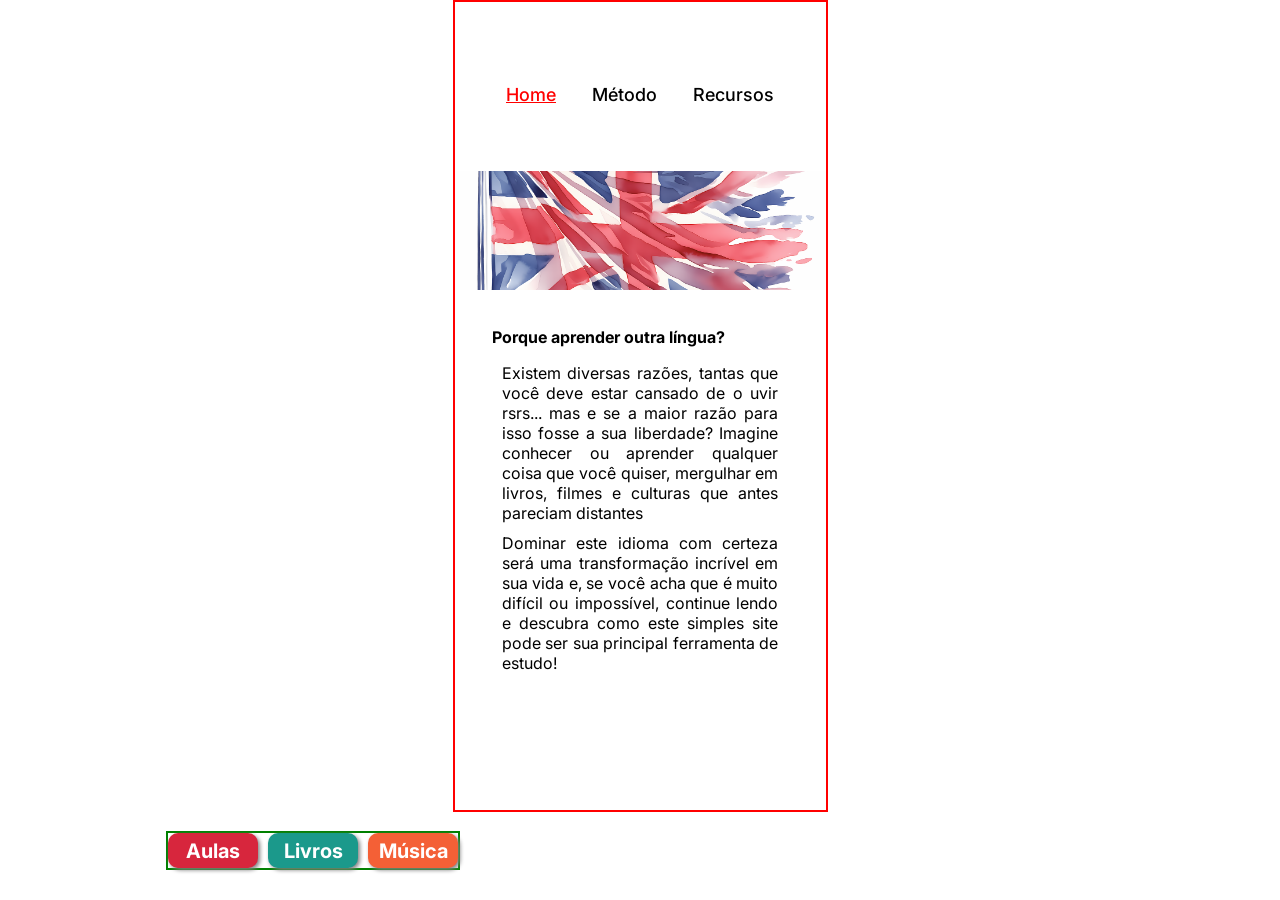
<file: index.html>
<!DOCTYPE html>
<html lang="pt-br">
<head>
    <meta charset="UTF-8">
    <meta name="viewport" content="width=device-width, initial-scale=1.0">
    <link rel="stylesheet" href="css/style.css">
    <title>Document</title>
</head>
<body>
    <div class="tela">
        <nav class="topMenu">
            <li class="active">Home</li>
            <a href="metodo.html"><li>Método</li></a>
           <a href="recursos.html"><li>Recursos</li></a>
        </nav>

        <div class="banner">
            
        </div>

        <article>
            <h2>Porque aprender outra língua?</h2>

            <p>
                Existem diversas razões, tantas 
                que você deve estar cansado de o
                uvir rsrs... mas e se a maior razão 
                para isso fosse a sua liberdade? 
                Imagine conhecer ou aprender 
                qualquer coisa que você quiser, 
                mergulhar em livros, filmes e culturas
                 que antes pareciam distantes
                
            </p>
            <p>
                Dominar este idioma com certeza 
                será uma transformação incrível em
                sua vida e, se você acha que é 
                muito difícil ou impossível, continue
                lendo e descubra como este simples
                site pode ser sua principal 
                ferramenta de estudo!
            </p>
        </article>

        <nav class="bottonMenu">
            <li id="classes">Aulas</li>
            <li id="books">Livros</li>
            <li id="music">Música</li>
        </nav>
    </div>
</body>
</html>
</file>
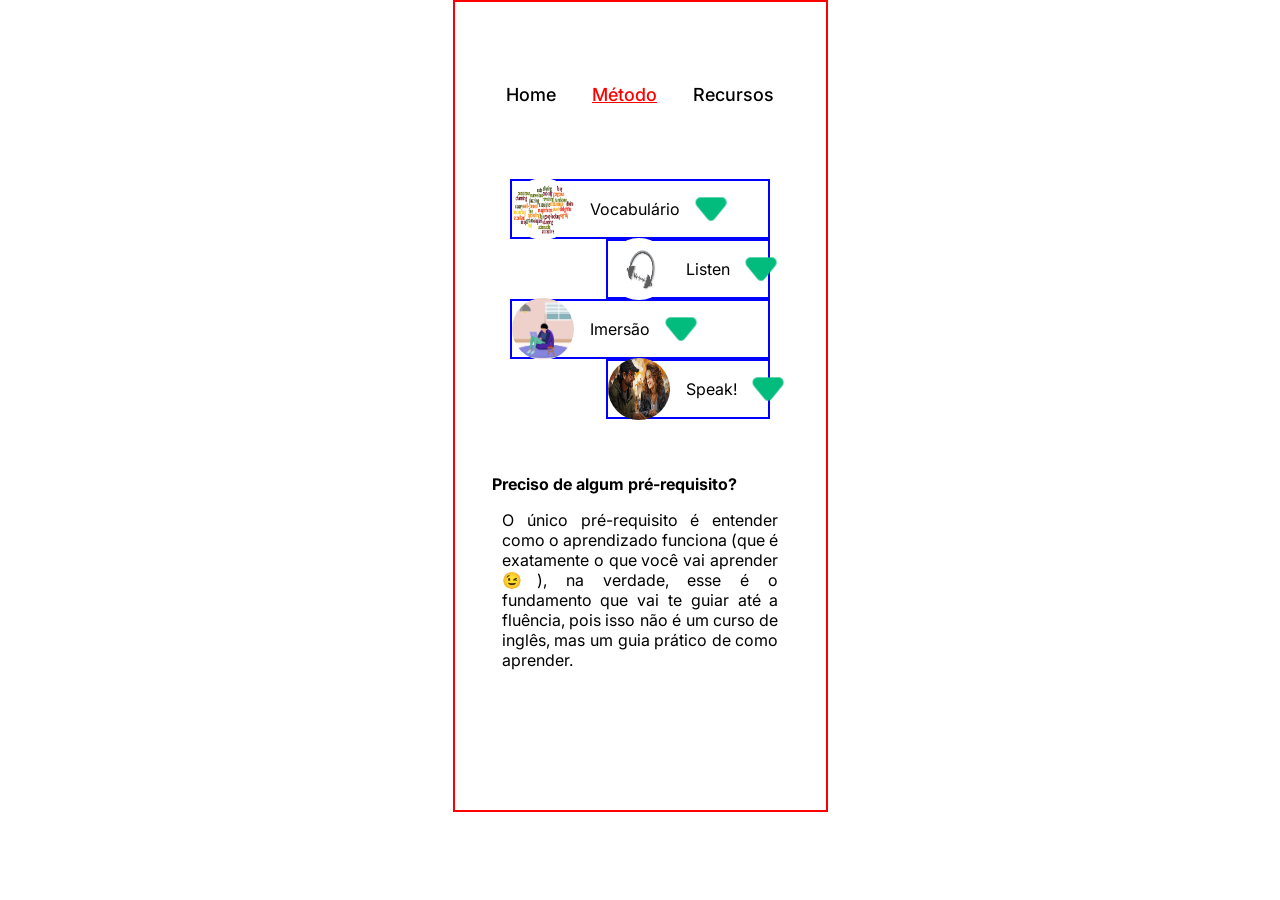
<file: metodo.html>
<!DOCTYPE html>
<html lang="pt-br">
<head>
    <meta charset="UTF-8">
    <meta name="viewport" content="width=device-width, initial-scale=1.0">
    <link rel="stylesheet" href="css/style.css">
    <title>Document</title>
</head>
<body>
    <div class="tela">
        <nav class="topMenu">
            <a href="index.html"><li>Home</li></a> 
            <li class="active">Método</li>
            <a href="recursos.html"><li>Recursos</li></a>
        </nav>

        <div class="explainBoxes">   
                <div class="boxes"><img src="../images/words-639306_1280.png" alt="image"> <span>Vocabulário</span> <img src="../icon/seta-para-baixo.png" alt="expandir"></div>

                <p class="ocultText">
                    Lorem ipsum dolor sit amet consectetur adipisicing elit. Nemo quidem enim unde 
                    dolore distinctio deserunt necessitatibus consequuntur incidunt, reiciendis,
                     voluptate, iste quo ipsa impedit consectetur iure hic vel provident quae.
                </p>

                <div class="boxes"><img src="../images/headphones-6975270_1280.jpg" alt="image"> <span>Listen</span> <img src="../icon/seta-para-baixo.png" alt="expandir"> </div>

                <p class="ocultText">
                    Lorem ipsum dolor sit amet consectetur adipisicing elit. Nemo quidem enim unde 
                    dolore distinctio deserunt necessitatibus consequuntur incidunt, reiciendis,
                     voluptate, iste quo ipsa impedit consectetur iure hic vel provident quae.
                </p>

                <div class="boxes"><img src="../images/student-5587893_1280.png" alt="image"> <span>Imersão</span> <img src="../icon/seta-para-baixo.png" alt="expandir"> </div>

                <p class="ocultText">
                    Lorem ipsum dolor sit amet consectetur adipisicing elit. Nemo quidem enim unde 
                    dolore distinctio deserunt necessitatibus consequuntur incidunt, reiciendis,
                     voluptate, iste quo ipsa impedit consectetur iure hic vel provident quae.
                </p>

                <div class="boxes"><img src="../images/encounter-8125233_1280.jpg" alt="image"> <span>Speak!</span> <img src="../icon/seta-para-baixo.png" alt="expandir"> </div> 
                
                <p class="ocultText">
                    Lorem ipsum dolor sit amet consectetur adipisicing elit. Nemo quidem enim unde 
                    dolore distinctio deserunt necessitatibus consequuntur incidunt, reiciendis,
                     voluptate, iste quo ipsa impedit consectetur iure hic vel provident quae.
                </p>

        </div>

        <article>
            <h2>Preciso de algum pré-requisito?</h2>

            <p>
                O único pré-requisito é entender como
                o aprendizado funciona (que é exatamente o que você vai aprender 😉), na verdade, esse é o fundamento que vai
                te guiar até a fluência, pois isso não é
                um curso de inglês, mas um guia prático de como aprender.
            </p>
        </article>


    </div>
    <script src="script.js"></script>
</body>
</html>
</file>
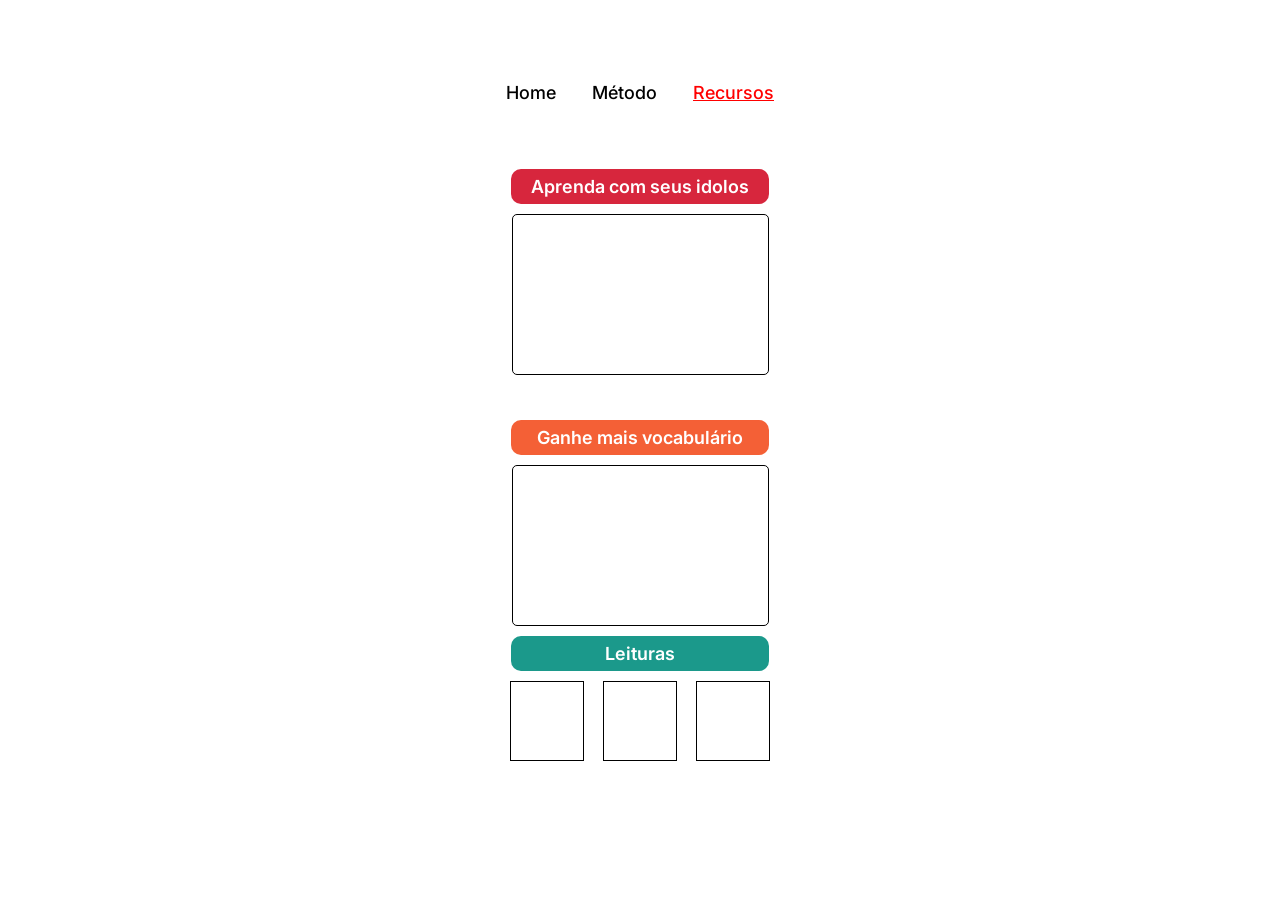
<file: recursos.html>
<!DOCTYPE html>
<html lang="pt-br">
<head>
    <meta charset="UTF-8">
    <meta name="viewport" content="width=device-width, initial-scale=1.0">
    <link rel="stylesheet" href="css/styleResources.css">
    <title>Document</title>
</head>
<body>
    <div class="tela">
        <nav class="topMenu">
            <a href="index.html"><li>Home</li></a> 
            <a href="metodo.html"><li>Método</li></a>
            <li class="active">Recursos</li>
        </nav>

        <div class="container">
    
        <div class="titleClasses">
            <span>Aprenda com seus idolos</span>
        </div>

        <div class="boxVideo">

        </div>

        <div class="titleVocab">
            <span>Ganhe mais vocabulário</span>
        </div>

        <div class="boxVocab">
            
        </div>

        <div class="titleBooks">
            <span>Leituras</span>
        </div>

        <div class="boxLibry">
            <div class="book1"></div>
            <div class="book1"></div>
            <div class="book1"></div>
        </div>

    </div>

    </div>
</body>
</html>
</file>
<file: css/style.css>
@import url('https://fonts.googleapis.com/css2?family=Inter:ital,opsz,wght@0,14..32,100..900;1,14..32,100..900&display=swap');

* {
    padding: 0;
    margin: 0;
    box-sizing: border-box;
}

html{
    font-family: "Inter", sans-serif;

}

body{
    display: flex;
    justify-content: center;
}

.tela{
    width: 375px;
    height: 812px;
    background-color: #FFFFFF;
    border: solid 2px red;
}

.topMenu{
    display: flex;
    justify-content: center;


    margin-top: 4rem;
    margin-bottom: 3rem;
    font-weight: 500;
}


.topMenu li{
    margin: 1em;
    font-size: 16px;
    list-style-type: none;
    font-size: 18px;
}

.topMenu li.active{
    color: red;
    text-decoration: underline;
}

a{
    text-decoration: none;
    color: black;
}

.banner{
    max-width: 375px;
    height: 119px;
    
    background-image: url("../images/bannerUK.png");
    background-size: cover;
    background-position: center;
    background-repeat: no-repeat;
}


article{
    margin: 10% 10% 0 10%;
    
}

article h2{
    font-size: medium;
    margin-bottom: 1em;
    text-align: justify;
}

p{
    text-align: justify;
    margin: 10px;
}

.bottonMenu{
    border: solid 2px green;
    display:flex;
    position: fixed;
    left: 13%;
    
    bottom: 30px;
}

.bottonMenu li{
    width: 90px;
    height: 35px;
    list-style-type: none;
    color: #FFFFFF;
    font-size: 20px;
    font-weight: bold;

    border-radius: 10px;
    
    display: flex;
    justify-content: center;
    align-items: center;

    box-shadow: 2px 2px 4px gray;

}

#classes{
    background-color: #D7263D;
    margin-right: 10px;
}

#books{
    background-color: #1B998B;  
    margin-right: 10px; 
}

#music{
    background-color: #F46036;
}

/*second page start here */

.explainBoxes{
    /*border: 2px solid black;*/
    margin: 15%;
}

.explainBoxes .boxes{
    display: flex;
    align-items: center;
    width: 100%px;
    height: 60px;

    border: 2px solid blue;
}

.boxes img{
    max-width: 100%;
    width: 62px;
    height: 62px;
    border-radius: 50%;
}

.boxes img{
    margin-right: 1rem;
}

.boxes:nth-of-type(1){
    
    
}

.boxes:nth-of-type(2){
    margin-left: 6rem;
}

.boxes:nth-of-type(3){
    
}

.boxes:nth-of-type(4){
    margin-left: 6rem;
}

.ocultText{
    display: none;
}
</file>
<file: css/styleResources.css>
@import url('https://fonts.googleapis.com/css2?family=Inter:ital,opsz,wght@0,14..32,100..900;1,14..32,100..900&display=swap');

* {
    padding: 0;
    margin: 0;
    box-sizing: border-box;
}

html{
    font-family: "Inter", sans-serif;

}

body{
    display: flex;
    justify-content: center;
}

.tela{
    width: 375px;
    height: 812px;
    background-color: #FFFFFF;
}

.topMenu{
    display: flex;
    justify-content: center;


    margin-top: 4rem;
    margin-bottom: 3rem;
    font-weight: 500;
}


.topMenu li{
    margin: 1em;
    font-size: 16px;
    list-style-type: none;
    font-size: 18px;
}

.topMenu li.active{
    color: red;
    text-decoration: underline;
}

a{
    text-decoration: none;
    color: black;
}




article{
    margin: 10% 10% 0 10%;
    
}

article h2{
    font-size: medium;
    margin-bottom: 1em;
    text-align: justify;
}

p{
    text-align: justify;
    margin: 10px;
}


/*third page start here */

.container{
    display: flex;
    align-items: center;

    flex-flow: column;
}

.titleClasses{
    width: 258px;
    height: 35px;
    background-color: #D7263D;
    color: #FFFFFF;
    font-size: 18px;
    font-weight: 600;

    border-radius: 10px;
    display: flex;
    align-items: center;
    justify-content: center;
    margin-bottom: 10px;

}

.boxVideo{
    
    width: 257px;
    height: 161px;

    border: solid 1px black;
    border-radius: 5px;

    margin-bottom: 45px;
}

.titleVocab{
    width: 258px;
    height: 35px;
    background-color: #F46036;
    color: #FFFFFF;
    font-size: 18px;
    font-weight: 600;

    border-radius: 10px;
    display: flex;
    align-items: center;
    justify-content: center;

    margin-bottom: 10px;
}

.boxVocab{
    width: 257px;
    height: 161px;

    border: solid 1px black;
    border-radius: 5px;

    margin-bottom: 10px;
}

.titleBooks{
    width: 258px;
    height: 35px;
    background-color: #1B998B;
    color: #FFFFFF;
    font-size: 18px;
    font-weight: 600;

    border-radius: 10px;
    display: flex;
    align-items: center;
    justify-content: center;

    margin-bottom: 10px;
}

        
.boxLibry{
    width: 279px;
    height: 84px;

    display: flex;
    justify-content: space-around;
    flex-flow: row;

    flex-wrap: wrap;
}

.book1{
    width: 74px;
    height: 80px;

    border: solid 1px black;
}
</file>
